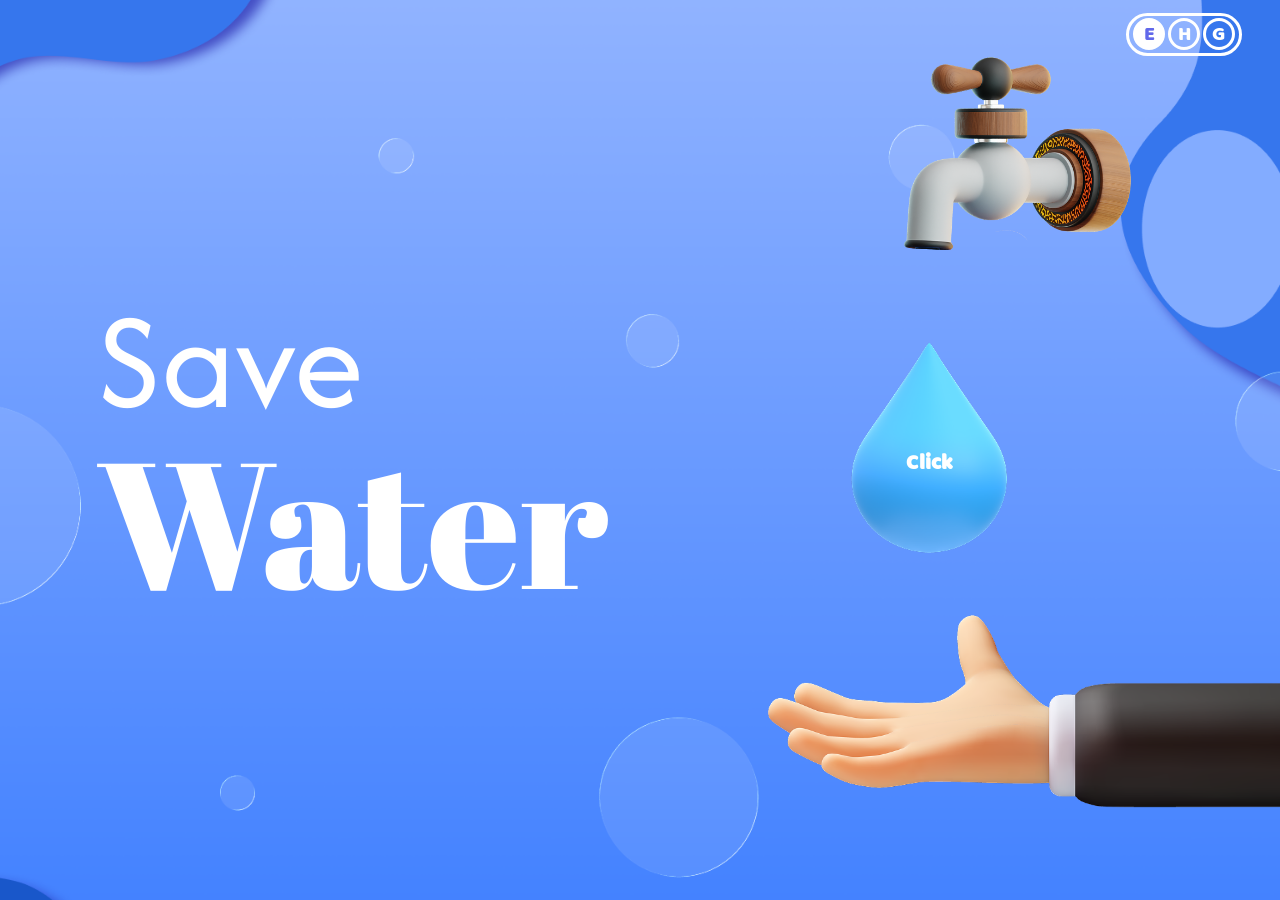
<file: index.html>
<!doctype html>
<html lang="en">
  <head>
    <meta charset="UTF-8" />
    <meta name="viewport" content="width=device-width, initial-scale=1.0" />
    <title data-lang-key="title"></title>
    <link rel="stylesheet" href="./assets/css/style.css" />
    <style>
      body {
        width: 100vw !important;
        height: 100%;
        background-image: url("./assets/images/bg-image.png");
        background-size: cover;
        background-repeat: no-repeat;
        background-position: center;
        background-attachment: fixed;
        overflow-x: hidden;
        opacity: 1;
        transition: opacity 0.5s ease;
      }
    </style>
  </head>

  <body>
    <!-- <a class="home-button home-btn" href="index.html">
      <img src="./assets/images/home-btn.png" alt="" />
    </a> -->
    <!-- <div class="page-title">
      <span data-lang-key="title"></span>
    </div> -->
    <!-- nav-container -->
    <div class="language-container">
      <div class="english active">E</div>
      <div class="hindi">H</div>
      <div class="gujrati">G</div>
    </div>

    <main>
      <div class="left-container">
        <div class="title">
          <div class="save" data-lang-key="save"></div>
          <div class="water" data-lang-key="water"></div>
        </div>
      </div>
      <div class="right-container">
        <div class="nal">
          <img src="./assets/images/nal.png" alt="" />
          <a class="drop" href="save-water.html">
            <img src="./assets/images/drop.png" alt="" />
            <span data-lang-key="click">Click</span>
          </a>
        </div>
        <div class="hand">
          <img src="./assets/images/hand.png" alt="" />
        </div>
      </div>
    </main>

    <script src="./assets/js/data.js"></script>
    <script src="./assets/js/app.js"></script>
  </body>
</html>
</file>
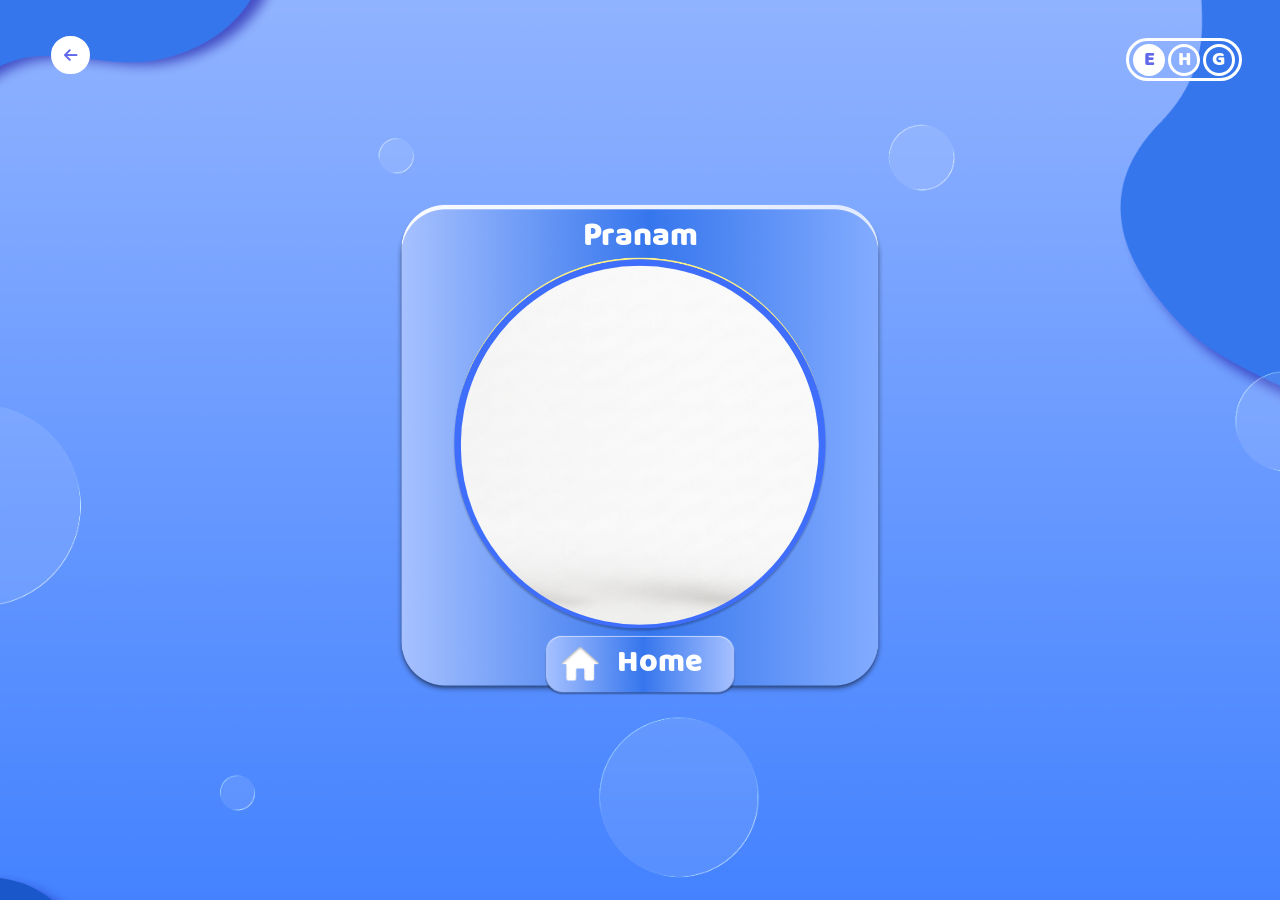
<file: pranam.html>
<!doctype html>
<html lang="en">
  <head>
    <meta charset="UTF-8" />
    <meta name="viewport" content="width=device-width, initial-scale=1.0" />
    <title data-lang-key="pranam"></title>
    <link rel="stylesheet" href="./fontawesome/css/fontawesome.min.css" />
    <link rel="stylesheet" href="./fontawesome/css/solid.min.css" />
    <link rel="stylesheet" href="./assets/css/style.css" />
    <style>
      .language-container {
  position: fixed;
  top: 3vw;
  right: 3%;
  display: flex;
  width: 9vw;
  padding: 0.2vw 0.3vw;
  height: auto;
  justify-content: space-between;
  align-items: center;
  font-family: "BalooRegular";
  border: 0.3vw solid white;
  background-color: transparent;
  border-radius: 50vw;
  pointer-events: auto;
  z-index: 1000;
}

      .language-container div {
        width: 2.5vw;
        height: 2.5vw;
        font-size: 1.6vw;
        text-align: center;
        border: 0.3vw solid white;
        background: transparent !important;
        color: white;
        cursor: pointer;
        display: flex;
        justify-content: center;
        align-items: center;
        border-radius: 50%;
        font-family: "BalooRegular", sans-serif;
      }

      .language-container div:hover {
        background-color: white !important;
        color: #6168EA;
      }

      .language-container div.active {
        background-color: white !important;
        color: #6168EA;
      }


      /* a self-contained circular video card: fixed size, its own white
         backdrop, and feathered edges so it blends into the frame's white
         circle underneath instead of being hard-cropped against it */
      .pranam-video {
        position: absolute;
        left: 50%;
        top: 49%;
        transform: translate(-50%, -50%);
        width: 28vw;
        height: 28vw;
        border-radius: 50%;
        background-color: #f6f6f6;
        background-image: url("./assets/images/pranam-bg-1.png");
        background-position: center;
        background-repeat: no-repeat;
        background-size: cover;
        display: flex;
        justify-content: center;
        align-items: center;
        overflow: hidden;
        padding-right: 2.5vw;
      }

      .pranam-video video {
        width: 90%;
        height: 83%;
        object-fit: cover;

        -webkit-mask-image:
          linear-gradient(
            to bottom,
            transparent 0%,
            rgba(0, 0, 0, 0.8) 2%,
            rgba(0, 0, 0, 0.95) 4%,
            black 6%,
            black 90%,
            rgba(0, 0, 0, 0.95) 96%,
            rgba(0, 0, 0, 0.8) 98%,
            transparent 100%
          ),
          linear-gradient(
            to right,
            transparent 0%,
            rgba(0, 0, 0, 0.8) 2%,
            rgba(0, 0, 0, 0.95) 4%,
            black 6%,
            black 90%,
            rgba(0, 0, 0, 0.95) 96%,
            rgba(0, 0, 0, 0.8) 98%,
            transparent 100%
          );
        -webkit-mask-composite: source-in;

        mask-image:
          linear-gradient(
            to bottom,
            transparent 0%,
            rgba(0, 0, 0, 0.8) 2%,
            rgba(0, 0, 0, 0.95) 4%,
            black 6%,
            black 90%,
            rgba(0, 0, 0, 0.95) 96%,
            rgba(0, 0, 0, 0.8) 98%,
            transparent 100%
          ),
          linear-gradient(
            to right,
            transparent 0%,
            rgba(0, 0, 0, 0.8) 2%,
            rgba(0, 0, 0, 0.95) 4%,
            black 6%,
            black 90%,
            rgba(0, 0, 0, 0.95) 96%,
            rgba(0, 0, 0, 0.8) 98%,
            transparent 100%
          );
        mask-composite: intersect;

        -webkit-mask-repeat: no-repeat;
        mask-repeat: no-repeat;
        -webkit-mask-size: 100% 100%;
        mask-size: 100% 100%;
      }
    </style>
  </head>

  <body>
    <a href="topic-3.html" class="back-btn">
      <i class="fa-solid fa-arrow-left"></i>
    </a>

    <div class="language-container">
      <div class="english active">E</div>
      <div class="hindi">H</div>
      <div class="gujrati">G</div>
    </div>

    <div class="pranam-container">
      <div class="pranam-img">
        <div class="pranam-video">
          <video
            src="./assets/videos/pranam.mp4"
            preload="auto"
            autoplay
            muted
            loop
            playsinline
          ></video>
        </div>
        <span data-lang-key="pranam"></span>
        <img src="./assets/images/pranam-img.png" alt="" />
      </div>

      <a href="index.html" class="home-btn-1">
        <span data-lang-key="home"></span>
        <img src="./assets/images/home-btn-1.png" alt="" />
      </a>
    </div>

    <script src="./assets/js/data.js"></script>

    <script>
      (function () {
        "use strict";

        const btnEn = document.querySelector(".english");
        const btnHi = document.querySelector(".hindi");
        const btnGu = document.querySelector(".gujrati");

        const backBtn = document.querySelector(".back-btn");
        const homeBtn1 = document.querySelector(".home-btn-1");

        const DEFAULT_LANG = "English";
        const STORAGE_LANG_KEY = "selectedLanguage";

        // translations come from assets/js/data.js, which must be loaded first
        let translations =
          typeof translationsData !== "undefined" ? translationsData : {};

        /* ==================================================
           AUDIO
        =================================================== */

        const AUDIO_PATH = "./assets/audio/";

        // longest a nav sound is allowed to hold the page before leaving
        const MAX_NAV_WAIT = 1200;

        const SFX = {
          pranam: new Audio(`${AUDIO_PATH}pranam.mp3`),
          home: new Audio(`${AUDIO_PATH}-1.mp3`),
          pop: new Audio(`${AUDIO_PATH}pop.mp3`),
        };

        const LANG_SFX = {
          English: new Audio(`${AUDIO_PATH}Eng.mpeg`),
          Hindi: new Audio(`${AUDIO_PATH}Hin.mpeg`),
          Gujarati: new Audio(`${AUDIO_PATH}Guj.mpeg`),
        };

        Object.values(SFX).forEach((audio) => {
          audio.preload = "auto";
        });

        Object.values(LANG_SFX).forEach((audio) => {
          audio.preload = "auto";
        });

        function playLangSound(lang) {
          const audio = LANG_SFX[lang];
          if (!audio) return;
          audio.currentTime = 0;
          audio.play().catch(() => {});
        }

        let pranamHasPlayed = false;

        // play the page load sound once and never again
        function playPranamOnce() {
          if (pranamHasPlayed) return;
          pranamHasPlayed = true;

          const playPromise = SFX.pranam.play();
          if (playPromise !== undefined) {
            playPromise.catch((err) => {
              // browser blocked autoplay, so retry on the first real interaction
              pranamHasPlayed = false;
              console.warn("pranam audio blocked, waiting for interaction:", err);
              waitForInteraction();
            });
          }
        }

        function waitForInteraction() {
          const trigger = () => {
            document.removeEventListener("click", trigger);
            document.removeEventListener("keydown", trigger);
            document.removeEventListener("touchstart", trigger);
            playPranamOnce();
          };

          document.addEventListener("click", trigger, { once: true });
          document.addEventListener("keydown", trigger, { once: true });
          document.addEventListener("touchstart", trigger, { once: true });
        }

        // play a sound, then leave the page once it finishes or the cap is hit
        function playThenNavigate(name, url) {
          const audio = SFX[name];

          if (!audio) {
            window.location.href = url;
            return;
          }

          SFX.pranam.pause();

          let navigated = false;

          const go = () => {
            if (navigated) return;
            navigated = true;
            window.location.href = url;
          };

          audio.currentTime = 0;
          audio.addEventListener("ended", go, { once: true });

          const playPromise = audio.play();
          if (playPromise !== undefined) {
            playPromise.catch((err) => {
              console.warn(`Could not play ${name} audio:`, err);
              go();
            });
          }

          setTimeout(go, MAX_NAV_WAIT);
        }

        /* ==================================================
           LANGUAGE
        =================================================== */

        function getSavedLanguage() {
          return localStorage.getItem(STORAGE_LANG_KEY) || DEFAULT_LANG;
        }

        function saveLanguage(lang) {
          localStorage.setItem(STORAGE_LANG_KEY, lang);
        }

        function setActiveButton(activeBtn) {
          [btnEn, btnHi, btnGu].forEach((btn) => {
            if (btn) btn.classList.remove("active");
          });

          if (activeBtn) activeBtn.classList.add("active");
        }

        function applyLanguage(lang) {
          const langData = translations[lang];

          if (lang === "English") {
            document.body.setAttribute("data-lang", "en");
            setActiveButton(btnEn);
          } else if (lang === "Hindi") {
            document.body.setAttribute("data-lang", "hi");
            setActiveButton(btnHi);
          } else if (lang === "Gujarati") {
            document.body.setAttribute("data-lang", "gu");
            setActiveButton(btnGu);
          }

          saveLanguage(lang);
          document.documentElement.lang = lang;

          if (!langData) return;

          document.querySelectorAll("[data-lang-key]").forEach((el) => {
            const key = el.getAttribute("data-lang-key");
            if (langData[key] !== undefined) {
              el.innerHTML = String(langData[key]).replace(/\n/g, "<br>");
            }
          });
        }

        /* ==================================================
           PAGE LOAD
        =================================================== */

        window.addEventListener("DOMContentLoaded", () => {
          playPranamOnce();
          applyLanguage(getSavedLanguage());

          if (!Object.keys(translations).length) {
            console.error(
              "Translations not loaded: include assets/js/data.js before this script",
            );
          }
        });

        /* ==================================================
           EVENTS
        =================================================== */

        if (btnEn) {
          btnEn.addEventListener("click", () => {
            playLangSound("English");
            applyLanguage("English");
          });
        }

        if (btnHi) {
          btnHi.addEventListener("click", () => {
            playLangSound("Hindi");
            applyLanguage("Hindi");
          });
        }

        if (btnGu) {
          btnGu.addEventListener("click", () => {
            playLangSound("Gujarati");
            applyLanguage("Gujarati");
          });
        }

        if (backBtn) {
          backBtn.addEventListener("click", (e) => {
            e.preventDefault();
            playThenNavigate("pop", backBtn.getAttribute("href"));
          });
        }

        if (homeBtn1) {
          homeBtn1.addEventListener("click", (e) => {
            e.preventDefault();
            playThenNavigate("home", homeBtn1.getAttribute("href"));
          });
        }
      })();
    </script>
  </body>
</html>
</file>
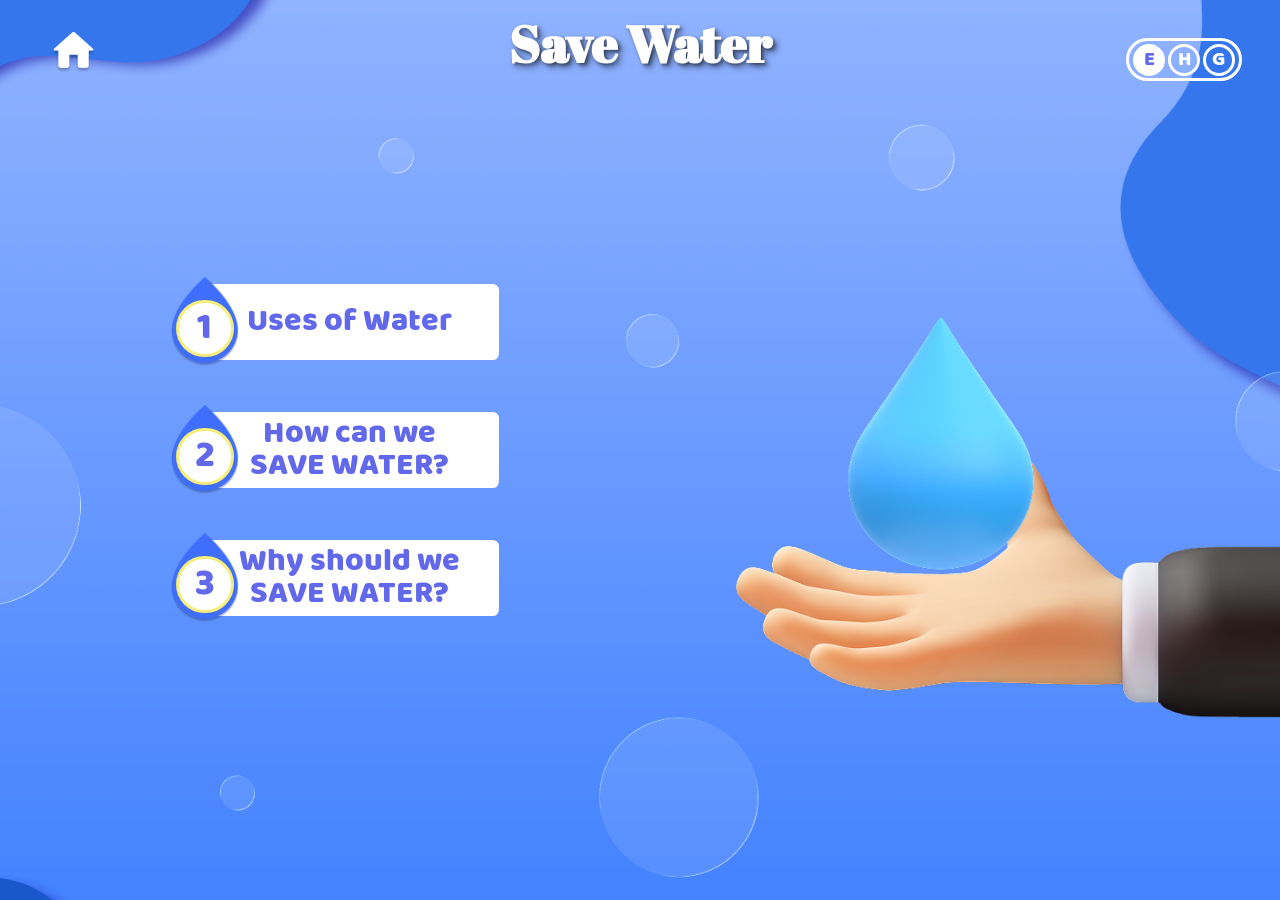
<file: save-water.html>
<!doctype html>
<html lang="en">
  <head>
    <meta charset="UTF-8" />
    <meta name="viewport" content="width=device-width, initial-scale=1.0" />
    <title data-lang-key="title"></title>
    <link rel="stylesheet" href="./assets/css/style.css" />
    <style>
      .language-container {
        position: fixed;
        top: 3vw;
        right: 3%;
        display: flex;
        width: 9vw;
        padding: 0.2vw 0.3vw;
        height: auto;
        justify-content: space-between;
        align-items: center;
        font-family: "BalooRegular";
        border: 0.3vw solid white;
        background-color: transparent;
        border-radius: 50vw;
        pointer-events: auto;
        z-index: 1000;
      }
    </style>
  </head>

  <body>
    <a class="home-button home-btn" href="index.html">
      <img src="./assets/images/home-btn.png" alt="" />
    </a>
    <div class="page-title">
      <span data-lang-key="title"></span>
    </div>
    <!-- nav-container -->
    <div class="language-container">
      <div class="english active">E</div>
      <div class="hindi">H</div>
      <div class="gujrati">G</div>
    </div>

    <main>
      <div class="left-container">
        <div class="topics">
          <a href="topic-1.html" class="topic topic-1">
            <span class="point">
              <img src="./assets/images/point.png" alt="" />
              <div class="num" data-lang-key="num-1"></div>
            </span>
            <span class="topic-text" data-lang-key="title-1"></span>
          </a>

          <a href="topic-2.html" class="topic topic-2">
            <span class="point">
              <img src="./assets/images/point.png" alt="" />
              <div class="num" data-lang-key="num-2"></div>
            </span>
            <span class="topic-text" data-lang-key="title-2"></span>
          </a>

          <a href="topic-3.html" class="topic topic-3">
            <span class="point">
              <img src="./assets/images/point.png" alt="" />
              <div class="num" data-lang-key="num-3"></div>
            </span>
            <span class="topic-text" data-lang-key="title-3"></span>
          </a>
        </div>
      </div>
      <div class="right-container">
        <div class="hand-1">
          <img src="./assets/images/hand.png" alt="" />
        </div>
        <div class="water-drop">
          <img src="./assets/images/drop.png" alt="" />
        </div>
      </div>
    </main>

    <script src="./assets/js/data.js"></script>
    <script src="./assets/js/app.js"></script>
  </body>
</html>
</file>
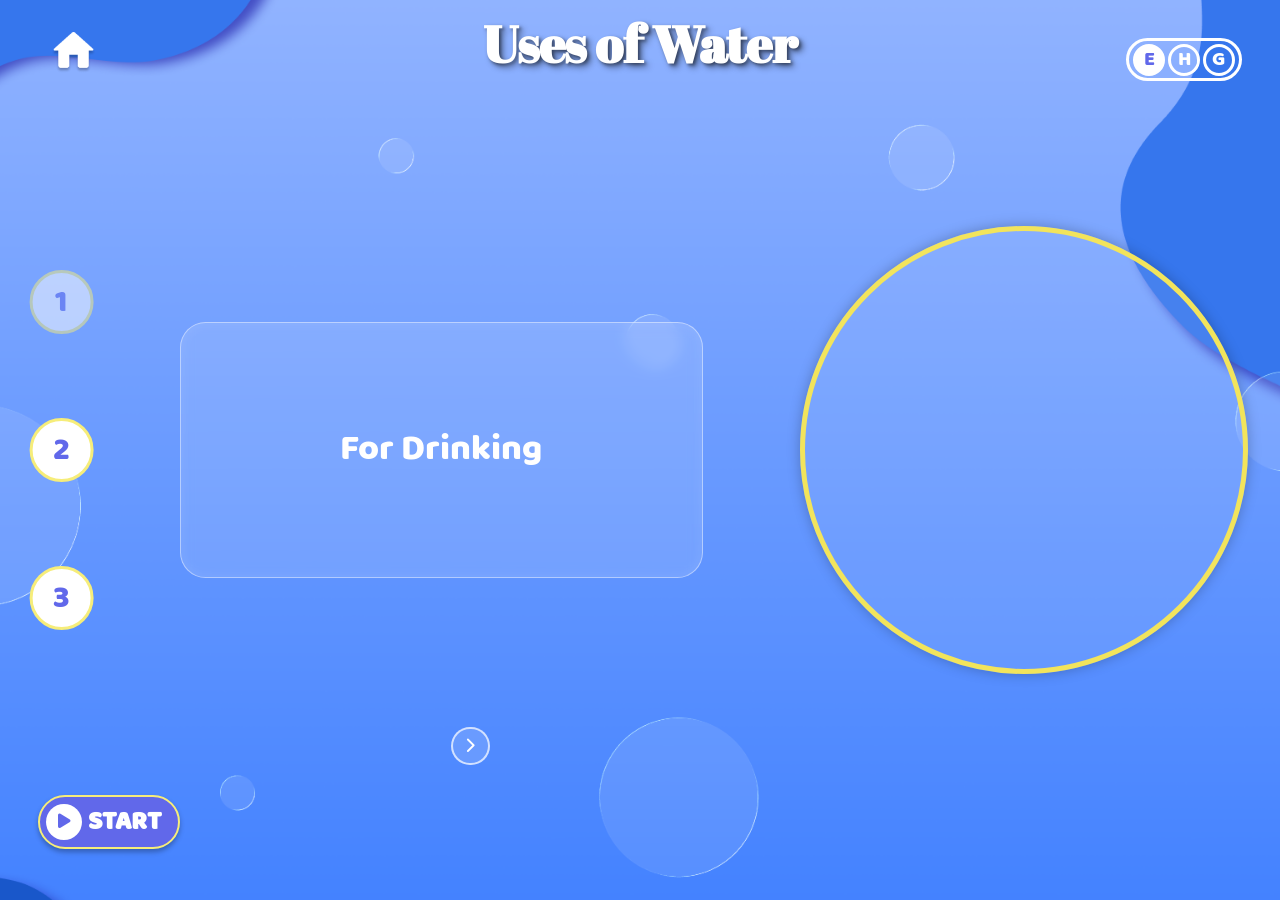
<file: topic-1.html>
<!doctype html>
<html lang="en">
  <head>
    <meta charset="UTF-8" />
    <meta name="viewport" content="width=device-width, initial-scale=1.0" />
    <title data-lang-key="title-1"></title>
    <link rel="stylesheet" href="./assets/css/style.css" />

    <!-- Swiper CSS -->
    <link rel="stylesheet" href="./assets/css/swiper-bundle.min.css" />

    <!-- Font Awesome -->
    <link rel="stylesheet" href="./fontawesome/css/fontawesome.min.css" />
    <link rel="stylesheet" href="./fontawesome/css/solid.min.css" />

    <style>
      img,
      video {
        display: block;
      }

      button {
        border: none;
        outline: none;
        background: transparent;
        cursor: pointer;
      }

      .language-container {
        position: fixed;
        top: 3vw;
        right: 3%;
        display: flex;
        width: 9vw;
        padding: 0.2vw 0.3vw;
        height: auto;
        justify-content: space-between;
        align-items: center;
        font-family: "BalooRegular";
        border: 0.3vw solid white;
        background-color: transparent;
        border-radius: 50vw;
        pointer-events: auto;
        z-index: 1000;
      }

      .left-container {
        width: 60%;
        height: 100%;
        padding-left: 9vw;
        position: relative;
      }

      .right-container {
        width: 40%;
        height: 100%;
      }

      .video-btn {
        position: fixed;
        bottom: 4vw;
        left: 3vw;
        z-index: 10000;
        opacity: 1;
        visibility: visible;
        pointer-events: auto;
        transition:
          opacity 0.3s ease,
          visibility 0.3s ease;
      }

      .video-btn.hidden {
        opacity: 0;
        visibility: hidden;
        pointer-events: none;
      }

      .start-video-btn {
        display: flex;
        align-items: center;
        gap: 0.5vw;
        padding: 0.4vw 1.3vw 0.4vw 0.45vw;
        border: 0.22vw solid #f6ed7a;
        border-radius: 5vw;
        background: #6168ea;
        color: #ffffff;
        font-family: "BalooRegular";
        font-size: 2vw;
        font-weight: 900;
        cursor: pointer;
        box-shadow: 0 0.25vw 0.45vw rgba(0, 0, 0, 0.28);
        transition:
          background-color 0.3s ease,
          color 0.3s ease,
          transform 0.3s ease;
      }

      .start-video-btn:hover {
        background: #ffffff;
        color: #6168ea;
        transform: scale(1.04);
      }

      .start-video-btn:hover .play-circle {
        background: #6168ea;
        color: #ffffff;
      }

      .play-circle {
        width: 2.8vw;
        height: 2.8vw;
        border-radius: 50%;
        background: #ffffff;
        color: #6168ea;
        display: flex;
        align-items: center;
        justify-content: center;
        font-size: 1.3vw;
        flex-shrink: 0;
        transition:
          background-color 0.3s ease,
          color 0.3s ease;
      }

      .video-popup {
        position: fixed;
        inset: 0;
        z-index: 999999;
        display: none;
        align-items: center;
        justify-content: center;
        background: transparent !important;
      }

      .video-popup.active {
        display: flex;
      }

      .video-blur-bg {
        position: absolute;
        inset: 0;
        backdrop-filter: blur(0.8vw);
        -webkit-backdrop-filter: blur(0.8vw);
        background: rgba(0, 0, 0, 0.16);
      }

      .popup-video-box {
        position: relative;
        width: 62vw;
        height: 35vw;
        z-index: 2;
        border-radius: 1.5vw;
        overflow: hidden;
        background: #000000;
        border: 0.25vw solid #f6ed7a;
        box-shadow: 0 1vw 3vw rgba(0, 0, 0, 0.38);
        transition:
          width 0.5s ease,
          height 0.5s ease,
          border-radius 0.5s ease;
      }

      .popup-video-box.zoomed {
        width: 85vw;
        height: 48vw;
        border-radius: 1vw;
      }

      .popup-video {
        width: 100%;
        height: 100%;
        object-fit: cover;
        display: block;
        pointer-events: none;
      }

      .video-click-layer {
        position: absolute;
        inset: 0;
        z-index: 3;
        cursor: pointer;
        background: transparent;
      }

      .video-close-btn {
        position: absolute;
        top: 7%;
        right: 15%;
        z-index: 10;
        width: 3vw;
        height: 3vw;
        border-radius: 50%;
        border: 0.18vw solid #f6ed7a;
        background: #ffffff;
        color: #6168ea;
        font-size: 1.5vw;
        cursor: pointer;
        display: flex;
        justify-content: center;
        align-items: center;
        box-shadow: 0 0.35vw 0.8vw rgba(0, 0, 0, 0.3);
        transition:
          background-color 0.3s ease,
          color 0.3s ease,
          transform 0.3s ease;
      }

      .video-close-btn:hover {
        background: #6168ea;
        color: #ffffff;
        transform: scale(1.06);
      }

      .custom-video-controls {
        position: absolute;
        left: 50%;
        bottom: 1vw;
        transform: translateX(-50%);
        width: 92%;
        height: 3.5vw;
        padding: 0 1vw;
        z-index: 6;
        display: flex;
        align-items: center;
        gap: 0.8vw;
        border-radius: 5vw;
        background: rgba(97, 104, 234, 0.82);
        border: 0.12vw solid rgba(246, 237, 122, 0.7);
        backdrop-filter: blur(0.4vw);
        -webkit-backdrop-filter: blur(0.4vw);
        box-shadow: inset 0 0 1vw rgba(255, 255, 255, 0.12);
      }

      .custom-play-btn,
      .zoom-btn {
        width: 2.4vw;
        height: 2.4vw;
        min-width: 2.4vw;
        min-height: 2.4vw;
        max-width: 2.4vw;
        max-height: 2.4vw;
        border-radius: 50%;
        background: #ffffff;
        color: #6168ea;
        font-size: 1vw;
        cursor: pointer;
        display: flex;
        align-items: center;
        justify-content: center;
        flex-shrink: 0;
        transition:
          background-color 0.3s ease,
          color 0.3s ease,
          transform 0.3s ease;
      }

      .custom-play-btn:hover,
      .zoom-btn:hover {
        background: #f6ed7a;
        color: #6168ea;
        transform: scale(1.06);
      }

      .video-time {
        color: #ffffff;
        font-size: 1vw;
        font-family: Arial, sans-serif;
        min-width: 3vw;
        text-align: center;
        font-weight: 700;
      }

      .video-progress {
        flex: 1;
        height: 0.45vw;
        cursor: pointer;
        pointer-events: auto;
        accent-color: #f6ed7a;
      }

      .video-progress::-webkit-slider-runnable-track {
        height: 0.45vw;
        border-radius: 5vw;
        background: rgba(255, 255, 255, 0.6);
      }

      .video-progress::-webkit-slider-thumb {
        width: 1vw;
        height: 1vw;
        margin-top: -0.28vw;
        border-radius: 50%;
        background: #f6ed7a;
        border: 0.15vw solid #ffffff;
        cursor: pointer;
        -webkit-appearance: none;
        appearance: none;
      }

      .video-progress::-moz-range-track {
        height: 0.45vw;
        border-radius: 5vw;
        background: rgba(255, 255, 255, 0.6);
      }

      .video-progress::-moz-range-thumb {
        width: 1vw;
        height: 1vw;
        border-radius: 50%;
        background: #f6ed7a;
        border: 0.15vw solid #ffffff;
        cursor: pointer;
      }
    </style>
  </head>

  <body>
    <a class="home-button home-btn" href="index.html">
      <img src="./assets/images/home-btn.png" alt="" />
    </a>

    <div class="page-title">
      <span data-lang-key="title-1"></span>
    </div>

    <div class="video-btn">
      <button class="start-video-btn" type="button">
        <span class="play-circle">
          <i class="fa-solid fa-play"></i>
        </span>
        <span>START</span>
      </button>
    </div>

    <div class="language-container">
      <div class="english active">E</div>
      <div class="hindi">H</div>
      <div class="gujrati">G</div>
    </div>

    <div class="video-popup">
      <div class="video-blur-bg"></div>

      <button class="video-close-btn" type="button">
        <i class="fa-solid fa-xmark"></i>
      </button>

      <div class="popup-video-box">
        <video
          class="popup-video"
          src="./assets/videos/video.webm"
          preload="none"
          playsinline
        ></video>

        <div class="video-click-layer"></div>

        <div class="custom-video-controls">
          <button class="custom-play-btn" type="button">
            <i class="fa-solid fa-play"></i>
          </button>

          <span class="video-time current-time">0:00</span>

          <input
            type="range"
            class="video-progress"
            min="0"
            max="100"
            value="0"
            tabindex="-1"
            aria-disabled="true"
          />

          <span class="video-time total-time">0:00</span>

          <button class="zoom-btn" type="button">
            <i class="fa-solid fa-expand"></i>
          </button>
        </div>
      </div>
    </div>

    <main>
      <div class="left-container">
        <div class="pages">
          <a class="page page-1" href="topic-1.html">
            <span class="page-number" data-lang-key="num-1"></span>
            <span class="page-hover-title" data-lang-key="title-1"></span>
          </a>
          <a class="page page-2" href="topic-2.html">
            <span class="page-number" data-lang-key="num-2"></span>
            <span class="page-hover-title" data-lang-key="title-2"></span>
          </a>
          <a class="page page-3" href="topic-3.html">
            <span class="page-number" data-lang-key="num-3"></span>
            <span class="page-hover-title" data-lang-key="title-3"></span>
          </a>
        </div>

        <div class="swiper text-swiper">
          <!-- slides are rendered from topicPoints[1] in assets/js/data.js -->
          <div class="swiper-wrapper"></div>
        </div>

        <div class="custom-nav">
          <button class="swiper-ctrl-prev hidden" type="button">
            <i class="fa-solid fa-chevron-left icon-default"></i>
            <i class="fa-solid fa-angles-left icon-hover"></i>
          </button>

          <button class="swiper-ctrl-next" type="button">
            <i class="fa-solid fa-chevron-right icon-default"></i>
            <i class="fa-solid fa-angles-right icon-hover"></i>
          </button>
        </div>
      </div>

      <div class="right-container">
        <div class="swiper video-swiper">
          <!-- slides are rendered from topicPoints[1] in assets/js/data.js -->
          <div class="swiper-wrapper"></div>
        </div>
      </div>
    </main>

    <!-- Swiper JS -->
    <script src="./assets/js/swiper-bundle.min.js"></script>
    <script src="./assets/js/data.js"></script>
    <script src="./assets/js/app.js"></script>

    <script>
      const swiperPrevBtn = document.querySelector(".swiper-ctrl-prev");
      const swiperNextBtn = document.querySelector(".swiper-ctrl-next");

      const videoBtnWrap = document.querySelector(".video-btn");
      const startVideoBtn = document.querySelector(".start-video-btn");
      const startVideoIcon = document.querySelector(".start-video-btn i");
      const videoPopup = document.querySelector(".video-popup");
      const videoCloseBtn = document.querySelector(".video-close-btn");

      const popupVideoBox = document.querySelector(".popup-video-box");
      const popupVideo = document.querySelector(".popup-video");
      const videoClickLayer = document.querySelector(".video-click-layer");

      const customPlayBtn = document.querySelector(".custom-play-btn");
      const customPlayIcon = document.querySelector(".custom-play-btn i");

      const zoomBtn = document.querySelector(".zoom-btn");
      const zoomIcon = document.querySelector(".zoom-btn i");

      const progressBar = document.querySelector(".video-progress");
      const currentTimeText = document.querySelector(".current-time");
      const totalTimeText = document.querySelector(".total-time");

      renderTopicPoints(1);

      const textSwiper = new Swiper(".text-swiper", {
        effect: "fade",
        fadeEffect: {
          crossFade: true,
        },
        allowTouchMove: false,
        speed: 800,
      });

      const videoSwiper = new Swiper(".video-swiper", {
        effect: "slide",
        speed: 800,
        allowTouchMove: false,
        on: {
          init: function () {
            textSwiper.slideTo(this.activeIndex, 0);
            handleVideoPlayback(this.activeIndex);
            updateNavButtons(this);
          },

          slideChange: function () {
            textSwiper.slideTo(this.activeIndex, 800);
            handleVideoPlayback(this.activeIndex);
            updateNavButtons(this);
          },
        },
      });

      swiperPrevBtn.addEventListener("click", () => {
        if (!videoSwiper.isBeginning) {
          videoSwiper.slidePrev();
        }
      });

      swiperNextBtn.addEventListener("click", () => {
        if (!videoSwiper.isEnd) {
          videoSwiper.slideNext();
        }
      });

      function handleVideoPlayback(activeIndex) {
        const allVideos = document.querySelectorAll(".video-swiper video");

        allVideos.forEach((video, index) => {
          video.pause();
          video.currentTime = 0;
          // inactive slides must not download until their slide is reached
          video.preload = "none";

          if (index === activeIndex) {
            video.preload = "auto";
            video.play().catch(() => {});
          }
        });
      }

      function updateNavButtons(swiper) {
        if (swiper.isBeginning) {
          swiperPrevBtn.classList.add("hidden");
        } else {
          swiperPrevBtn.classList.remove("hidden");
        }

        if (swiper.isEnd) {
          swiperNextBtn.classList.add("hidden");
        } else {
          swiperNextBtn.classList.remove("hidden");
        }

        if (swiper.activeIndex === 0) {
          videoBtnWrap.classList.remove("hidden");
        } else {
          videoBtnWrap.classList.add("hidden");

          if (videoPopup.classList.contains("active")) {
            closePopupVideo();
          }
        }
      }

      function updatePlayIcons(isPlaying) {
        if (isPlaying) {
          customPlayIcon.classList.remove("fa-play");
          customPlayIcon.classList.add("fa-pause");

          startVideoIcon.classList.remove("fa-play");
          startVideoIcon.classList.add("fa-pause");
        } else {
          customPlayIcon.classList.remove("fa-pause");
          customPlayIcon.classList.add("fa-play");

          startVideoIcon.classList.remove("fa-pause");
          startVideoIcon.classList.add("fa-play");
        }
      }

      function openPopupVideo() {
        videoPopup.classList.add("active");

        popupVideo.currentTime = 0;
        progressBar.value = 0;
        currentTimeText.textContent = "0:00";

        // preload is "none", so play() itself starts the download (waiting for
        // loadedmetadata first would wait forever)
        popupVideo.play().catch(() => {});

        updatePlayIcons(true);
      }

      function closePopupVideo() {
        videoPopup.classList.remove("active");

        popupVideo.pause();
        popupVideo.currentTime = 0;

        progressBar.value = 0;
        currentTimeText.textContent = "0:00";

        popupVideoBox.classList.remove("zoomed");

        zoomIcon.classList.remove("fa-compress");
        zoomIcon.classList.add("fa-expand");

        updatePlayIcons(false);
      }

      function toggleVideoPlayPause() {
        if (popupVideo.paused) {
          popupVideo.play().catch(() => {});
          updatePlayIcons(true);
        } else {
          popupVideo.pause();
          updatePlayIcons(false);
        }
      }

      function formatTime(time) {
        const minutes = Math.floor(time / 60);
        const seconds = Math.floor(time % 60)
          .toString()
          .padStart(2, "0");

        return `${minutes}:${seconds}`;
      }

      function updateProgress() {
        const current = popupVideo.currentTime;
        const duration = popupVideo.duration;

        if (duration > 0) {
          progressBar.value = (current / duration) * 100;
          currentTimeText.textContent = formatTime(current);
          totalTimeText.textContent = formatTime(duration);
        }
      }

      function seekVideoToProgress() {
        const duration = popupVideo.duration;

        if (!duration || duration <= 0) return;

        popupVideo.currentTime = (Number(progressBar.value) / 100) * duration;
      }

      startVideoBtn.addEventListener("click", openPopupVideo);
      customPlayBtn.addEventListener("click", toggleVideoPlayPause);
      videoClickLayer.addEventListener("click", toggleVideoPlayPause);
      videoCloseBtn.addEventListener("click", closePopupVideo);

      videoPopup.addEventListener("click", (e) => {
        if (
          e.target === videoPopup ||
          e.target.classList.contains("video-blur-bg")
        ) {
          closePopupVideo();
        }
      });

      popupVideo.addEventListener("timeupdate", updateProgress);

      popupVideo.addEventListener("loadedmetadata", () => {
        totalTimeText.textContent = formatTime(popupVideo.duration);
      });

      popupVideo.addEventListener("play", () => {
        updatePlayIcons(true);
      });

      popupVideo.addEventListener("pause", () => {
        updatePlayIcons(false);
      });

      popupVideo.addEventListener("ended", () => {
        updatePlayIcons(false);
        progressBar.value = 100;
      });

      progressBar.addEventListener("input", seekVideoToProgress);
      progressBar.addEventListener("change", seekVideoToProgress);

      zoomBtn.addEventListener("click", () => {
        popupVideoBox.classList.toggle("zoomed");

        if (popupVideoBox.classList.contains("zoomed")) {
          zoomIcon.classList.remove("fa-expand");
          zoomIcon.classList.add("fa-compress");
        } else {
          zoomIcon.classList.remove("fa-compress");
          zoomIcon.classList.add("fa-expand");
        }
      });
    </script>
  </body>
</html>
</file>
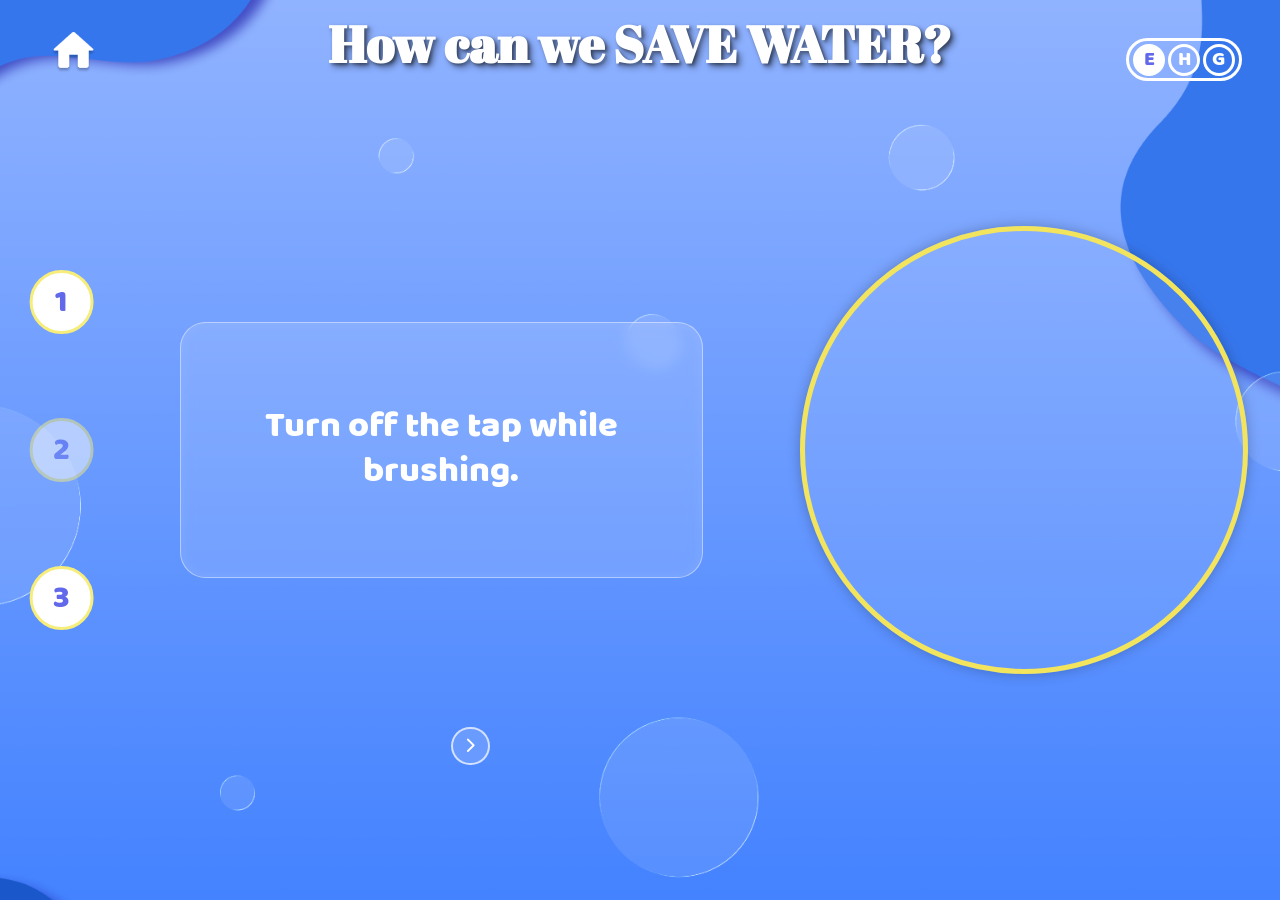
<file: topic-2.html>
<!doctype html>
<html lang="en">

<head>
  <meta charset="UTF-8" />
  <meta name="viewport" content="width=device-width, initial-scale=1.0" />
  <title data-lang-key="title-2"></title>
  <link rel="stylesheet" href="./assets/css/style.css" />

  <!-- Swiper CSS -->
  <link rel="stylesheet" href="./assets/css/swiper-bundle.min.css" />

  <!-- Font Awesome -->
  <link rel="stylesheet" href="./fontawesome/css/fontawesome.min.css" />
  <link rel="stylesheet" href="./fontawesome/css/solid.min.css" />
  <link rel="stylesheet" href="./assets/css/video-popup.css" />

  <style>
    .language-container {
      position: fixed;
      top: 3vw;
      right: 3%;
      display: flex;
      width: 9vw;
      padding: 0.2vw 0.3vw;
      height: auto;
      justify-content: space-between;
      align-items: center;
      font-family: "BalooRegular";
      border: 0.3vw solid white;
      background-color: transparent;
      border-radius: 50vw;
      pointer-events: auto;
      z-index: 1000;
    }

    .left-container {
      width: 60%;
      height: 100%;
      padding-left: 9vw;
      position: relative;
    }

    .right-container {
      width: 40%;
      height: 100%;
    }
  </style>
</head>

<body>
  <a class="home-button home-btn" href="index.html">
    <img src="./assets/images/home-btn.png" alt="" />
  </a>

  <div class="page-title">
    <span data-lang-key="title-2"></span>
  </div>

  <!-- nav-container -->
  <div class="language-container">
    <div class="english active">E</div>
    <div class="hindi">H</div>
    <div class="gujrati">G</div>
  </div>

  <main>
    <div class="left-container">
      <div class="pages">
        <a class="page page-1" href="topic-1.html">
          <span class="page-number" data-lang-key="num-1"></span>
          <span class="page-hover-title" data-lang-key="title-1"></span>
        </a>
        <a class="page page-2" href="topic-2.html">
          <span class="page-number" data-lang-key="num-2"></span>
          <span class="page-hover-title" data-lang-key="title-2"></span>
        </a>
        <a class="page page-3" href="topic-3.html">
          <span class="page-number" data-lang-key="num-3"></span>
          <span class="page-hover-title" data-lang-key="title-3"></span>
        </a>
      </div>
      <div class="swiper text-swiper">
        <!-- slides are rendered from topicPoints[2] in assets/js/data.js -->
        <div class="swiper-wrapper"></div>
      </div>

      <div class="custom-nav">
        <button class="swiper-ctrl-prev hidden">
          <i class="fa-solid fa-chevron-left icon-default"></i>
          <i class="fa-solid fa-angles-left icon-hover"></i>
        </button>

        <button class="swiper-ctrl-next">
          <i class="fa-solid fa-chevron-right icon-default"></i>
          <i class="fa-solid fa-angles-right icon-hover"></i>
        </button>
      </div>
    </div>

    <div class="right-container">
      <div class="swiper video-swiper">
        <!-- slides are rendered from topicPoints[2] in assets/js/data.js -->
        <div class="swiper-wrapper"></div>
      </div>
    </div>
  </main>

  <!-- Swiper JS -->
  <script src="./assets/js/swiper-bundle.min.js"></script>
  <script src="./assets/js/data.js"></script>
  <script src="./assets/js/app.js"></script>
  <script src="./assets/js/video-popup.js"></script>

  <script>
    renderTopicPoints(2);

    // "Do not splash water for fun." (point 8) has its own video.
    const videoPopup = initVideoPopup({
      src: "./assets/videos/v1.webm",
      slideIndex: 7,
    });

    const textSwiper = new Swiper(".text-swiper", {
      effect: "fade",
      fadeEffect: {
        crossFade: true,
      },
      allowTouchMove: false,
      speed: 800,
    });

    const videoSwiper = new Swiper(".video-swiper", {
      effect: "slide",
      speed: 800,
      allowTouchMove: false,
      navigation: {
        nextEl: ".swiper-ctrl-next",
        prevEl: ".swiper-ctrl-prev",
      },
      on: {
        init: function () {
          textSwiper.slideTo(this.activeIndex);
          handleVideoPlayback(this.activeIndex);
          updateNavButtons(this);
        },
        slideChange: function () {
          textSwiper.slideTo(this.activeIndex);
          handleVideoPlayback(this.activeIndex);
          updateNavButtons(this);
        },
      },
    });

    function handleVideoPlayback(activeIndex) {
      const allVideos = document.querySelectorAll(".video-swiper video");

      allVideos.forEach((video, index) => {
        video.pause();
        video.currentTime = 0;
        // inactive slides must not download until their slide is reached
        video.preload = "none";

        if (index === activeIndex) {
          video.preload = "auto";
          video.play().catch(() => { });
        }
      });
    }

    function updateNavButtons(swiper) {
      const prevBtn = document.querySelector(".swiper-ctrl-prev");
      const nextBtn = document.querySelector(".swiper-ctrl-next");

      videoPopup.sync(swiper.activeIndex);

      if (swiper.isBeginning) {
        prevBtn.classList.add("hidden");
      } else {
        prevBtn.classList.remove("hidden");
      }

      if (swiper.isEnd) {
        nextBtn.classList.add("hidden");
      } else {
        nextBtn.classList.remove("hidden");
      }
    }
  </script>
</body>

</html>
</file>
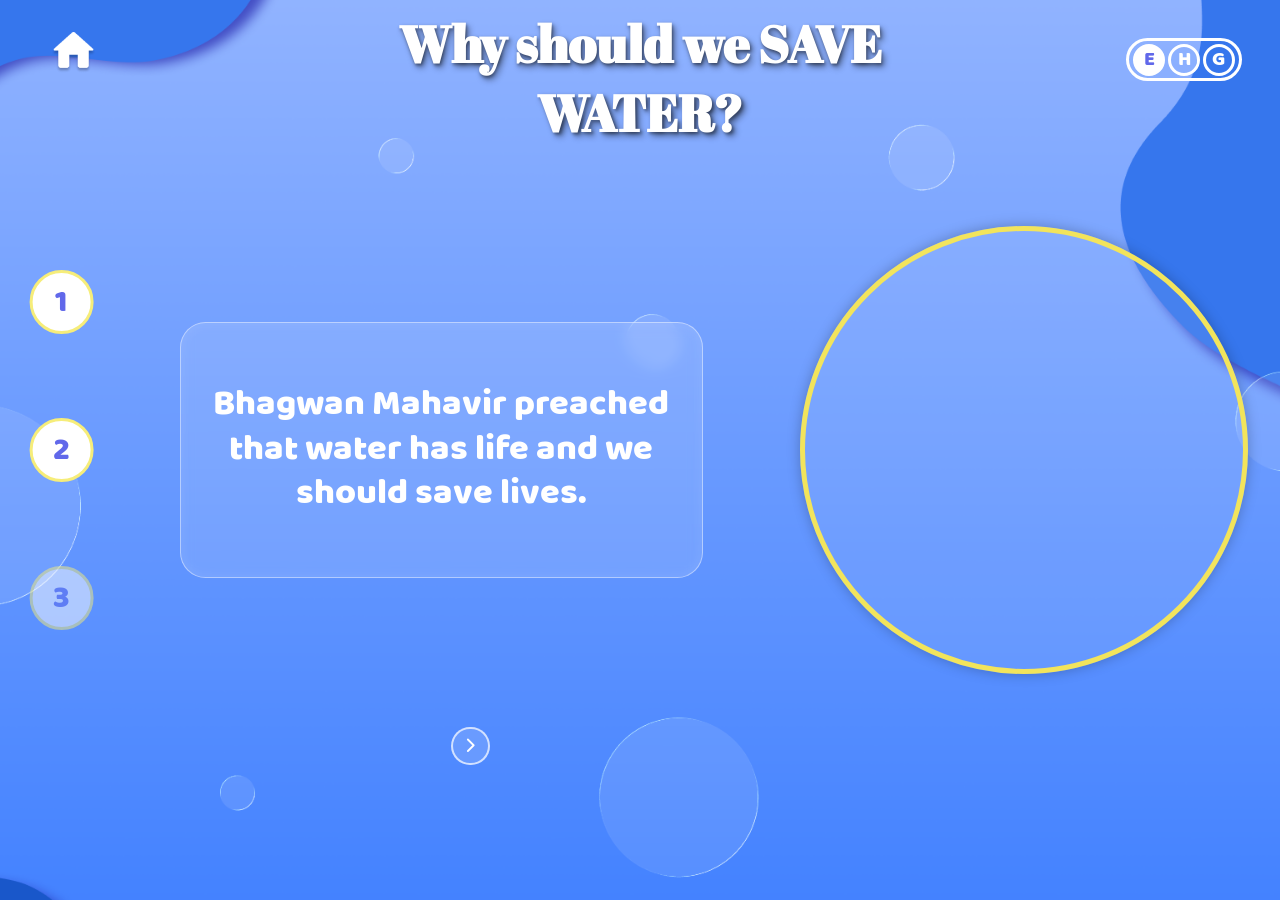
<file: topic-3.html>
<!doctype html>
<html lang="en">
  <head>
    <meta charset="UTF-8" />
    <meta name="viewport" content="width=device-width, initial-scale=1.0" />
    <title data-lang-key="title-3"></title>
    <link rel="stylesheet" href="./assets/css/style.css" />

    <!-- Swiper CSS -->
    <link rel="stylesheet" href="./assets/css/swiper-bundle.min.css" />
    <!-- Font Awesome -->
    <link rel="stylesheet" href="./fontawesome/css/fontawesome.min.css" />
    <link rel="stylesheet" href="./fontawesome/css/solid.min.css" />
    <link rel="stylesheet" href="./assets/css/video-popup.css" />

    <style>
      .language-container {
        position: fixed;
        top: 3vw;
        right: 3%;
        display: flex;
        width: 9vw;
        padding: 0.2vw 0.3vw;
        height: auto;
        justify-content: space-between;
        align-items: center;
        font-family: "BalooRegular";
        border: 0.3vw solid white;
        background-color: transparent;
        border-radius: 50vw;
        pointer-events: auto;
        z-index: 1000;
      }

      .left-container {
        width: 60%;
        height: 100%;
        padding-left: 9vw;
        position: relative;
      }

      .right-container {
        width: 40%;
        height: 100%;
      }
    </style>
  </head>

  <body>
    <a class="home-button home-btn" href="index.html">
      <img src="./assets/images/home-btn.png" alt="" />
    </a>

    <a href="pranam.html" class="pranam-link hidden">
      <img src="./assets/images/arowAsset.png" alt="" />
      <span data-lang-key="pranam"></span>
    </a>

    <div class="page-title">
      <span data-lang-key="title-3"></span>
    </div>

    <!-- nav-container -->
    <div class="language-container">
      <div class="english active">E</div>
      <div class="hindi">H</div>
      <div class="gujrati">G</div>
    </div>

    <main>
      <div class="left-container">
        <div class="pages">
          <a class="page page-1" href="topic-1.html">
            <span class="page-number" data-lang-key="num-1"></span>
            <span class="page-hover-title" data-lang-key="title-1"></span>
          </a>
          <a class="page page-2" href="topic-2.html">
            <span class="page-number" data-lang-key="num-2"></span>
            <span class="page-hover-title" data-lang-key="title-2"></span>
          </a>
          <a class="page page-3" href="topic-3.html">
            <span class="page-number" data-lang-key="num-3"></span>
            <span class="page-hover-title" data-lang-key="title-3"></span>
          </a>
        </div>

        <div class="swiper text-swiper">
          <!-- slides are rendered from topicPoints[3] in assets/js/data.js -->
          <div class="swiper-wrapper"></div>
        </div>

        <div class="custom-nav">
          <button class="swiper-ctrl-prev hidden" type="button">
            <i class="fa-solid fa-chevron-left icon-default"></i>
            <i class="fa-solid fa-angles-left icon-hover"></i>
          </button>

          <button class="swiper-ctrl-next" type="button">
            <i class="fa-solid fa-chevron-right icon-default"></i>
            <i class="fa-solid fa-angles-right icon-hover"></i>
          </button>
        </div>
      </div>

      <div class="right-container">
        <div class="swiper video-swiper">
          <!-- slides are rendered from topicPoints[3] in assets/js/data.js -->
          <div class="swiper-wrapper"></div>
        </div>
      </div>
    </main>

    <!-- Swiper JS -->
    <script src="./assets/js/swiper-bundle.min.js"></script>
    <script src="./assets/js/data.js"></script>
    <script src="./assets/js/app.js"></script>
    <script src="./assets/js/video-popup.js"></script>

    <script>
      const prevBtn = document.querySelector(".swiper-ctrl-prev");
      const nextBtn = document.querySelector(".swiper-ctrl-next");
      const pranamLink = document.querySelector(".pranam-link");

      renderTopicPoints(3);

      // "If there is water, there is a future." (point 8) has its own video.
      const videoPopup = initVideoPopup({
        src: "./assets/videos/v2.webm",
        slideIndex: 7,
      });

      const textSwiper = new Swiper(".text-swiper", {
        effect: "fade",
        fadeEffect: {
          crossFade: true,
        },
        allowTouchMove: false,
        speed: 800,
      });

      const videoSwiper = new Swiper(".video-swiper", {
        effect: "slide",
        speed: 800,
        allowTouchMove: false,
        on: {
          init: function () {
            textSwiper.slideTo(this.activeIndex);
            handleVideoPlayback(this.activeIndex);
            updateNavButtons(this);
          },
          slideChange: function () {
            textSwiper.slideTo(this.activeIndex);
            handleVideoPlayback(this.activeIndex);
            updateNavButtons(this);
          },
        },
      });

      function handleVideoPlayback(activeIndex) {
        const allVideos = document.querySelectorAll(".video-swiper video");

        allVideos.forEach((video, index) => {
          video.pause();
          video.currentTime = 0;
          // inactive slides must not download until their slide is reached
          video.preload = "none";

          if (index === activeIndex) {
            video.preload = "auto";
            video.play().catch(() => {});
          }
        });
      }

      // Browsers pause (or refuse to start) video in a hidden tab, and the play() call made on
      // load / slide change is not retried — pick the active slide's video back up when the tab
      // is shown again (but not while the START popup is open over it).
      document.addEventListener("visibilitychange", function () {
        if (document.hidden || document.querySelector(".video-popup.active")) return;

        const activeVideo = document.querySelectorAll(".video-swiper video")[
          videoSwiper.activeIndex
        ];

        if (activeVideo && activeVideo.paused) {
          activeVideo.play().catch(() => {});
        }
      });

      function updateNavButtons(swiper) {
        videoPopup.sync(swiper.activeIndex);

        if (swiper.activeIndex === 0) {
          prevBtn.classList.add("hidden");
        } else {
          prevBtn.classList.remove("hidden");
        }

        const lastIndex = swiper.slides.length - 1;

        if (swiper.activeIndex === lastIndex) {
          nextBtn.classList.add("hidden");
          pranamLink?.classList.remove("hidden");
        } else {
          nextBtn.classList.remove("hidden");
          pranamLink?.classList.add("hidden");
        }
      }

      prevBtn.addEventListener("click", function () {
        if (videoSwiper.activeIndex > 0) {
          videoSwiper.slidePrev();
        }
      });

      nextBtn.addEventListener("click", function () {
        const lastIndex = videoSwiper.slides.length - 1;

        if (videoSwiper.activeIndex < lastIndex) {
          videoSwiper.slideNext();
        }
      });
    </script>
  </body>
</html>
</file>
<file: assets/css/style.css>
@font-face {
  font-family: "BalooRegular";
  src: url("../../fonts/Baloo Regular 400.ttf") format("truetype");
  font-weight: 400;
  font-style: normal;
  font-display: swap;
}

@font-face {
  font-family: "Afacad";
  src: url("../../fonts/Afacad-VariableFont_wght.ttf") format("truetype");
  font-weight: 400;
  font-style: normal;
}

@font-face {
  font-family: "AbrilFatface";
  src: url("../../fonts/AbrilFatface-Regular.ttf") format("truetype");
  font-weight: 400;
  font-style: normal;
}

@font-face {
  font-family: "ITFDevanagari";
  src: url("../../fonts/ITFDevanagari-Regular.otf") format("opentype");
  font-weight: 400;
  font-style: normal;
  font-display: swap;
}

@font-face {
  font-family: "ITFDevanagari";
  src: url("../../fonts/ITFDevanagari-Bold.otf") format("opentype");
  font-weight: 700;
  font-style: normal;
  font-display: swap;
}

@font-face {
  font-family: "NotoSansGujaratiBold";
  src: url("../../fonts/NotoSansGujarati-Bold.ttf") format("truetype");
  font-weight: 700;
  font-style: normal;
  font-display: swap;
}

@font-face {
  font-family: "NotoSansGujaratiRegular";
  src: url("../../fonts/NotoSansGujarati-Regular.ttf") format("truetype");
  font-weight: 400;
  font-style: normal;
  font-display: swap;
}

body[data-lang="hi"] {
  font-family: "ITFDevanagari" !important;
  font-weight: 700 !important;
}

*,
*::before,
*::after {
  box-sizing: border-box;
  margin: 0;
  padding: 0;
}

html,
body {
  margin: 0;
  padding: 0;
  width: 100%;
  height: 100%;
}

body {
  width: 100vw !important;
  height: 100%;
  background-image: url("../images/bg-image-1.png");
  background-size: cover;
  background-repeat: no-repeat;
  background-position: center;
  background-attachment: fixed;
  overflow-x: hidden;
  opacity: 1;
  transition: opacity 0.5s ease;
}

.home-btn {
  position: fixed;
  top: 2.5vw;
  left: 4%;
  width: 3.5vw;
  z-index: 1000;
  transition: transform 0.2s ease;
  cursor: pointer;
}

.home-btn:hover {
  transform: scale(1.15);
}

.home-btn img {
  width: 100%;
  display: block;
}

.page-title {
  position: absolute;
  top: 1%;
  left: 50%;
  height: auto;
  text-align: center;
  z-index: 10000;
  transition: opacity 3s ease;
  transform: translateX(-50%);
  width: fit-content;
}

body[data-lang="hi"] .page-title span {
  font-family: "ITFDevanagari" !important;
  font-weight: 700 !important;
}

.page-title span {
  width: fit-content;
  font-size: 4vw;
  text-align: center;
  color: white;
  font-family: "AbrilFatface";
  display: block;
  font-weight: bolder !important;
  text-shadow:
    0.15vw 0.15vw 0.25vw rgba(0, 0, 0, 0.4),
    0.3vw 0.3vw 0.5vw rgba(0, 0, 0, 0.4);
}

.language-container {
  position: fixed;
  top: 1vw;
  right: 3%;
  display: flex;
  width: 9vw;
  padding: 0.2vw 0.3vw;
  height: auto;
  justify-content: space-between;
  align-items: center;
  font-family: "BalooRegular";
  border: 0.3vw solid white;
  background-color: transparent;
  border-radius: 50vw;
  pointer-events: auto;
  z-index: 1000;
}

.language-container div {
  width: 2.5vw;
  height: 2.5vw;
  font-size: 1.6vw;
  text-align: center;
  border: 0.3vw solid white;
  background: transparent !important;
  color: white;
  cursor: pointer;
  display: flex;
  justify-content: center;
  align-items: center;
  border-radius: 50%;
  font-family: "BalooRegular", sans-serif;
}

.language-container div:hover {
  background-color: white !important;
  color: #6168EA;
}

.language-container div.active {
  background-color: white !important;
  color: #6168EA;
}

main {
  position: relative;
  width: 100%;
  height: 100%;
  display: flex;
  justify-content: center;
  align-items: center;
}

.left-container,
.right-container {
  position: relative;
  width: 50%;
  height: 100%;
  display: flex;
  justify-content: center;
  align-items: center;
}

.left-container .title {
  opacity: 0;
  transform: translateX(-10vw);
  animation: titleSlideIn 1s ease forwards;
}

.left-container .title div {
  width: fit-content;
  line-height: 1;
  color: white;
  text-align: left;
  padding-left: 5vw;
}

.left-container .title .save {
  font-size: 11vw;
  font-family: "Afacad";
}

.left-container .title .water {
  font-size: 14vw;
  font-family: "AbrilFatface";
}

body[data-lang="hi"] .left-container .title .save,
body[data-lang="hi"] .left-container .title .water {
  font-family: "ITFDevanagari" !important;
  font-weight: 700 !important;
}

.right-container .nal {
  position: absolute;
  width: 22vw;
  height: auto;
  top: 18%;
  right: -3%;
  transform: translate(-50%, -50%);
  z-index: 2;
}

.right-container .nal .drop {
  position: absolute;
  text-decoration: none;
  width: 12vw;
  height: auto;
  top: 70%;
  right: 27%;
  transform: translate(-50%, -50%) scale(0.3);
  transform-origin: center center;
  z-index: 1;
  /* opacity: 0; */
  animation: dropMoveScale 1s ease-in-out forwards;
  animation-delay: 1.1s;
}

body[data-lang="hi"] .right-container .nal .drop span {
  font-family: "ITFDevanagari" !important;
  font-weight: 700 !important;
}

.right-container .nal .drop span {
  position: absolute;
  top: 55%;
  left: 50%;
  transform: translate(-50%, -50%);
  color: #ffffff;
  font-family: "BalooRegular", sans-serif;
  font-size: 1.3vw;
  font-weight: 700;
  text-align: center;
  white-space: nowrap;
  pointer-events: none;
  opacity: 0;
  animation: dropClickTextIn 0.5s ease forwards;
  animation-delay: 2.1s;
}

@keyframes dropClickTextIn {
  to {
    opacity: 1;
  }
}

.nal>img {
  position: relative;
  z-index: 2;
}

.right-container>.hand {
  position: absolute;
  width: 40vw;
  height: auto;
  top: 79%;
  right: 0%;
  transform: translate(8vw, -50%);
  opacity: 0;
  animation: handSlideIn 1s ease forwards;
  animation-delay: 0.15s;
}

.nal>img,
.drop>img,
.hand>img {
  width: 100%;
  display: block;
  object-fit: contain;
}

.topics {
  margin-left: 10%;
  width: 50%;
  height: 90%;
  display: flex;
  justify-content: center;
  align-items: center;
  flex-direction: column;
  gap: 4vw;
}

.topics .topic {
  position: relative;
  width: 100%;
  height: 6vw;
  display: flex;
  align-items: center;
  text-decoration: none;
  padding: 0 1vw 0 0.6vw;
}

.topic .point {
  position: absolute;
  left: -10%;
  width: 7vw;
  height: 7vw;
  display: flex;
  align-items: center;
  justify-content: center;
}

.point img {
  width: 100%;
  height: 100%;
  display: block;
  object-fit: contain;
}

.topic-text {
  width: 100%;
  height: 100%;
  display: flex;
  justify-content: center;
  align-items: center;
  text-align: center;
  color: #6168EA;
  background-color: white;
  border-radius: 0.5vw;
  font-family: "BalooRegular";
  font-size: 2.5vw;
  line-height: 1;
  padding: 0.5vw 2vw;
  transition: background-color 0.2s ease-in;
}

/* Hindi */
body[data-lang="hi"] .topic-text {
  padding: 0.5vw 2.2vw;
  font-size: 2vw;
  line-height: 1.15;
  font-family: "ITFDevanagari" !important;
  font-weight: 700 !important;
}

/* Gujarati */
body[data-lang="gu"] .topic-text {
  font-size: 2vw;
  line-height: 1.15;
  font-family: "NotoSansGujaratiBold";
}

.topic-text:hover {
  background-color: #F6ED7A;
}

.num {
  position: absolute;
  width: 4.5vw;
  height: 4.5vw;
  margin-top: 1vw;
  border-radius: 50%;
  background-color: white;
  color: #6168EA;
  font-family: "BalooRegular";
  font-size: 3vw;
  display: flex;
  justify-content: center;
  align-items: center;
  border: 0.3vw solid #F6ED7A;
  transition: color 0.3s ease-in, background-color 0.3s ease;
}

body[data-lang="hi"] .num {
  padding: 0.5vw 2.2vw;
  font-size: 3vw;
  font-weight: 700 !important;
  line-height: 1.15;
  font-family: "ITFDevanagari" !important;
}

body[data-lang="gu"] .num {
  font-size: 3vw;
  line-height: 1.15;
  font-weight: bolder !important;

  font-family: "NotoSansGujaratiBold";
}

.num:hover {
  color: white;
  background-color: #6168EA;
}


.hand-1 {
  position: absolute;
  width: 55vw;
  height: auto;
  top: 65%;
  right: -25%;
  transform: translate(-0%, -50%);
}

.water-drop {
  position: absolute;
  width: 18vw;
  height: auto;
  top: 50%;
  right: 35%;
  transform: translate(-0%, -50%);
}

.hand-1>img,
.water-drop>img {
  width: 100%;
  display: block;
  object-fit: contain;
}


.pages {
  width: 35%;
  height: 40%;
  position: absolute;
  top: 50%;
  left: 8%;
  transform: translate(-50%, -50%);
  display: flex;
  justify-content: space-between;
  align-items: center;
  flex-direction: column;
  font-family: "BalooRegular";
  z-index: 100;
}

.pages .page {
  position: relative;
  color: #6168EA;
  width: 5vw;
  height: 5vw;
  border-radius: 50%;
  border: 0.3vw solid #F6ED7A;
  background-color: white;
  display: flex;
  justify-content: center;
  align-items: center;
  font-size: 2.5vw;
  text-decoration: none !important;
  transition: background-color 0.3s ease-in, color 0.3s ease-in;
}

.page-number {
  pointer-events: none;
}

.page-hover-title {
  position: absolute;
  left: calc(100% + 0.8vw);
  top: 50%;
  transform: translateY(-50%) translateX(-0.4vw);
  width: max-content;
  max-width: 16vw;
  padding: 0.35vw 0.8vw;
  background-color: #ffffff;
  color: #6168ea;
  border-radius: 0.6vw;
  font-family: "BalooRegular";
  font-size: 1vw;
  line-height: 1.2;
  text-align: center;
  white-space: normal;
  opacity: 0;
  visibility: hidden;
  pointer-events: none;
  z-index: 9999;
  transition:
    opacity 0.25s ease,
    visibility 0.25s ease,
    transform 0.25s ease;
  box-shadow: 0 0.1vw 0.1vw rgba(0, 0, 0, 0.2);
}

.page-hover-title::after {
  content: "";
  position: absolute;
  top: 50%;
  right: 100%;
  transform: translateY(-50%);
  border-top: 0.4vw solid transparent;
  border-bottom: 0.4vw solid transparent;
  border-right: 0.4vw solid #ffffff;
}

.page:hover:not(.active) .page-hover-title {
  opacity: 1;
  visibility: visible;
  transform: translateY(-50%) translateX(0);
}

body[data-lang="hi"] .page-hover-title {
  font-family: "ITFDevanagari";
  font-size: 1vw;
  line-height: 1.4;
}

body[data-lang="gu"] .page-hover-title {
  font-family: "NotoSansGujaratiRegular";
  font-size: 1vw;
  line-height: 1.4;
}

.pages .page:hover {
  background-color: #6168EA;
  color: white;
}

.pages .page.active {
  opacity: 0.5;
}

.text-swiper {
  display: block;
  width: 80%;
  height: 20vw;
  border: 0.1vw solid rgba(255, 255, 255, 0.45);
  border-radius: 2vw;
  background: rgba(255, 255, 255, 0.12);
  backdrop-filter: blur(0.5vw);
  -webkit-backdrop-filter: blur(0.5vw);
  box-shadow: inset 0 0 1vw rgba(255, 255, 255, 0.08);
}

.text-swiper .swiper-slide {
  display: flex;
  justify-content: center;
  align-items: center;
  padding: 2vw;
  box-sizing: border-box;
  text-align: center;
  flex-direction: column;
}

body[data-lang="hi"] .slide-text,
body[data-lang="hi"] .sub-text {
  font-family: "ITFDevanagari" !important;
  font-weight: 700 !important;
}

.slide-text {
  width: 100%;
  color: white;
  font-family: "BalooRegular";
  font-size: 2.8vw;
  line-height: 1.25;
  text-align: center;
}

.sub-text {
  width: 100%;
  color: white;
  font-family: "BalooRegular";
  line-height: 1;
  font-size: 1.5vw;
  text-align: center;
}


.video-swiper {
  width: 35vw;
  height: 35vw;
  border-radius: 50%;
  overflow: hidden;
  border: 0.45vw solid #f2e45c;
  background: rgba(255, 255, 255, 0.08);
  box-shadow: 0 0 1vw rgba(0, 0, 0, 0.25);
}

.video-swiper .swiper-slide {
  width: 100%;
  height: 100%;
}

.video-swiper video {
  width: 100%;
  height: 100%;
  object-fit: cover;
  display: block;
}

.custom-nav {
  position: absolute;
  bottom: 15%;
  display: flex;
  justify-content: center;
  align-items: center;
  gap: 1.5vw;
}

.swiper-ctrl-prev,
.swiper-ctrl-next {
  width: 3vw;
  height: 3vw;
  border-radius: 50%;
  border: 0.2vw solid rgba(255, 255, 255, 0.7);
  background: rgba(255, 255, 255, 0.14);
  color: white;
  display: flex;
  justify-content: center;
  align-items: center;
  cursor: pointer;
  transition: all 0.3s ease;
  font-size: 0.9vw;
  position: relative;
}

.swiper-ctrl-prev i,
.swiper-ctrl-next i {
  position: absolute;
  transition: opacity 0.3s ease;
  font-size: 1.2vw;
}

/* default icon visible */
.icon-default {
  opacity: 1;
}

/* hover icon hidden initially */
.icon-hover {
  opacity: 0;
}

.pranam-link {
  display: flex;
  justify-content: center;
  align-items: center;
  right: 5vw;
  bottom: 1vw;
  width: 10vw;
  height: auto;
  text-decoration: none;
  animation: pranamPop 1.2s ease-in-out infinite;
  transform-origin: center;
  position: fixed !important;
  z-index: 99999 !important;
  pointer-events: auto;
  touch-action: manipulation;
}

.pranam-link.hidden {
  opacity: 0;
  visibility: hidden;
  pointer-events: none;
}

.pranam-link img {
  position: relative;
  width: 100%;
  display: block;
  object-fit: contain;
}

.pranam-link img,
.pranam-link span {
  pointer-events: none;
}

.pranam-link span {
  position: absolute;
  text-decoration: none;
  color: white;
  font-family: "BalooRegular", sans-serif;
  font-weight: bold;
  font-size: 1.5vw;
  padding-right: 2vw;
}

body[data-lang="hi"] .pranam-link span {
  font-family: "ITFDevanagari" !important;
  font-weight: 700 !important;
}

@keyframes pranamPop {
  0%,
  100% {
    transform: scale(1);
  }

  50% {
    transform: scale(1.12);
  }
}

/* hover style */
.swiper-ctrl-prev:hover,
.swiper-ctrl-next:hover {
  background: rgba(255, 255, 255, 0.7);
  color: gray;
}

/* icon swap */
.swiper-ctrl-prev:hover .icon-default,
.swiper-ctrl-next:hover .icon-default {
  opacity: 0;
}

.swiper-ctrl-prev:hover .icon-hover,
.swiper-ctrl-next:hover .icon-hover {
  opacity: 1;
}

/* hide button class */
.swiper-ctrl-prev.hidden,
.swiper-ctrl-next.hidden {
  opacity: 0;
  visibility: hidden;
  pointer-events: none;
}

.pranam-container {
  position: absolute;
  width: 45vw;
  height: auto;
  top: 50% !important;
  left: 50% !important;
  transform: translate(-50%, -50%);
  display: flex;
  justify-content: center;
  align-items: center;
}

.pranam-container>.pranam-img {
  position: relative;
  width: 85%;
  aspect-ratio: 1 / 1;
  display: block;
}

.pranam-container>.pranam-img>img {
  width: 100%;
  display: block;
}

.pranam-img span {
  z-index: 15;
  position: absolute;
  top: 1%;
  left: 50%;
  font-size: 2.6vw;
  transform: translateX(-50%);
  font-family: "BalooRegular";
  color: #ffffff;
}

body[data-lang="hi"] .pranam-img span {
  font-family: "ITFDevanagari" !important;
  font-weight: 700 !important;
}

.pranam-container .home-btn-1 {
  position: absolute;
  top: 88%;
  left: 50%;
  transform: translateX(-50%) scale(1);
  width: 15vw;
  height: auto;
  transition: transform 0.2s ease;
  transform-origin: center center;
}

.pranam-container .home-btn-1:hover {
  transform: translateX(-50%) scale(1.2);
}

.pranam-container .home-btn-1 img {
  width: 100%;
  display: block;
}

.home-btn-1 span {
  z-index: 15;
  position: absolute;
  top: 45%;
  left: 38%;
  font-size: 2.5vw;
  transform: translateY(-50%);
  font-family: "BalooRegular";
  color: white;
}

body[data-lang="hi"] .home-btn-1 span {
  font-family: "ITFDevanagari" !important;
  font-weight: 700 !important;
}

.back-btn {
  position: absolute;
  left: 4%;
  top: 4%;
  width: 3vw;
  height: 3vw;
  background-color: white;
  border: 0.25vw solid white;
  border-radius: 50%;
  display: flex;
  justify-content: center;
  align-items: center;
  text-decoration: none;
  transform: scale(1);
  transition: transform 0.3s ease;
  z-index: 50;
}

.back-btn i {
  color: #6168EA;
  font-size: 1.2vw;
  transition: font-size 0.3s ease;
}

.back-btn:hover {
  transform: scale(1.05);
  background-color: #6168EA;
}

.back-btn:hover i {
  font-size: 1.2vw;
  color: white !important;
}

@keyframes titleSlideIn {
  from {
    opacity: 0;
    transform: translateX(-10vw);
  }

  to {
    opacity: 1;
    transform: translateX(0);
  }
}

@keyframes handSlideIn {
  from {
    opacity: 0;
    transform: translate(8vw, -50%);
  }

  to {
    opacity: 1;
    transform: translate(0, -50%);
  }
}

@keyframes dropMoveScale {
  from {
    opacity: 0;
    top: 70%;
    transform: translate(-50%, -50%) scale(0.7);
  }

  to {
    opacity: 1;
    top: 160%;
    transform: translate(-50%, -50%) scale(1.25);
  }
}
</file>
<file: assets/css/video-popup.css>
/* Start button + video popup, shared by topic-2 and topic-3 (same look as the one on topic-1.html). */

:where(.video-btn, .video-popup) button {
  border: none;
  outline: none;
  background: transparent;
  cursor: pointer;
}

.video-btn {
  position: fixed;
  bottom: 4vw;
  left: 3vw;
  z-index: 10000;
  opacity: 1;
  visibility: visible;
  pointer-events: auto;
  transition:
    opacity 0.3s ease,
    visibility 0.3s ease;
}

.video-btn.hidden {
  opacity: 0;
  visibility: hidden;
  pointer-events: none;
}

.start-video-btn {
  display: flex;
  align-items: center;
  gap: 0.5vw;
  padding: 0.4vw 1.3vw 0.4vw 0.45vw;
  border: 0.22vw solid #f6ed7a;
  border-radius: 5vw;
  background: #6168ea;
  color: #ffffff;
  font-family: "BalooRegular";
  font-size: 2vw;
  font-weight: 900;
  cursor: pointer;
  box-shadow: 0 0.25vw 0.45vw rgba(0, 0, 0, 0.28);
  transition:
    background-color 0.3s ease,
    color 0.3s ease,
    transform 0.3s ease;
}

.start-video-btn:hover {
  background: #ffffff;
  color: #6168ea;
  transform: scale(1.04);
}

.start-video-btn:hover .play-circle {
  background: #6168ea;
  color: #ffffff;
}

.play-circle {
  width: 2.8vw;
  height: 2.8vw;
  border-radius: 50%;
  background: #ffffff;
  color: #6168ea;
  display: flex;
  align-items: center;
  justify-content: center;
  font-size: 1.3vw;
  flex-shrink: 0;
  transition:
    background-color 0.3s ease,
    color 0.3s ease;
}

.video-popup {
  position: fixed;
  inset: 0;
  z-index: 999999;
  display: none;
  align-items: center;
  justify-content: center;
  background: transparent !important;
}

.video-popup.active {
  display: flex;
}

.video-blur-bg {
  position: absolute;
  inset: 0;
  backdrop-filter: blur(0.8vw);
  -webkit-backdrop-filter: blur(0.8vw);
  background: rgba(0, 0, 0, 0.16);
}

.popup-video-box {
  position: relative;
  width: 62vw;
  height: 35vw;
  z-index: 2;
  border-radius: 1.5vw;
  overflow: hidden;
  background: #000000;
  border: 0.25vw solid #f6ed7a;
  box-shadow: 0 1vw 3vw rgba(0, 0, 0, 0.38);
  transition:
    width 0.5s ease,
    height 0.5s ease,
    border-radius 0.5s ease;
}

.popup-video-box.zoomed {
  width: 85vw;
  height: 48vw;
  border-radius: 1vw;
}

.popup-video {
  width: 100%;
  height: 100%;
  object-fit: cover;
  display: block;
  pointer-events: none;
}

.video-click-layer {
  position: absolute;
  inset: 0;
  z-index: 3;
  cursor: pointer;
  background: transparent;
}

.video-close-btn {
  position: absolute;
  top: 7%;
  right: 15%;
  z-index: 10;
  width: 3vw;
  height: 3vw;
  border-radius: 50%;
  border: 0.18vw solid #f6ed7a;
  background: #ffffff;
  color: #6168ea;
  font-size: 1.5vw;
  cursor: pointer;
  display: flex;
  justify-content: center;
  align-items: center;
  box-shadow: 0 0.35vw 0.8vw rgba(0, 0, 0, 0.3);
  transition:
    background-color 0.3s ease,
    color 0.3s ease,
    transform 0.3s ease;
}

.video-close-btn:hover {
  background: #6168ea;
  color: #ffffff;
  transform: scale(1.06);
}

.custom-video-controls {
  position: absolute;
  left: 50%;
  bottom: 1vw;
  transform: translateX(-50%);
  width: 92%;
  height: 3.5vw;
  padding: 0 1vw;
  z-index: 6;
  display: flex;
  align-items: center;
  gap: 0.8vw;
  border-radius: 5vw;
  background: rgba(97, 104, 234, 0.82);
  border: 0.12vw solid rgba(246, 237, 122, 0.7);
  backdrop-filter: blur(0.4vw);
  -webkit-backdrop-filter: blur(0.4vw);
  box-shadow: inset 0 0 1vw rgba(255, 255, 255, 0.12);
}

.custom-play-btn,
.zoom-btn {
  width: 2.4vw;
  height: 2.4vw;
  min-width: 2.4vw;
  min-height: 2.4vw;
  max-width: 2.4vw;
  max-height: 2.4vw;
  border-radius: 50%;
  background: #ffffff;
  color: #6168ea;
  font-size: 1vw;
  cursor: pointer;
  display: flex;
  align-items: center;
  justify-content: center;
  flex-shrink: 0;
  transition:
    background-color 0.3s ease,
    color 0.3s ease,
    transform 0.3s ease;
}

.custom-play-btn:hover,
.zoom-btn:hover {
  background: #f6ed7a;
  color: #6168ea;
  transform: scale(1.06);
}

.video-time {
  color: #ffffff;
  font-size: 1vw;
  font-family: Arial, sans-serif;
  min-width: 3vw;
  text-align: center;
  font-weight: 700;
}

.video-progress {
  flex: 1;
  height: 0.45vw;
  cursor: pointer;
  pointer-events: auto;
  accent-color: #f6ed7a;
}

.video-progress::-webkit-slider-runnable-track {
  height: 0.45vw;
  border-radius: 5vw;
  background: rgba(255, 255, 255, 0.6);
}

.video-progress::-webkit-slider-thumb {
  width: 1vw;
  height: 1vw;
  margin-top: -0.28vw;
  border-radius: 50%;
  background: #f6ed7a;
  border: 0.15vw solid #ffffff;
  cursor: pointer;
  -webkit-appearance: none;
  appearance: none;
}

.video-progress::-moz-range-track {
  height: 0.45vw;
  border-radius: 5vw;
  background: rgba(255, 255, 255, 0.6);
}

.video-progress::-moz-range-thumb {
  width: 1vw;
  height: 1vw;
  border-radius: 50%;
  background: #f6ed7a;
  border: 0.15vw solid #ffffff;
  cursor: pointer;
}
</file>
<file: fontawesome/css/solid.min.css>
/*!
 * Font Awesome Free 6.7.2 by @fontawesome - https://fontawesome.com
 * License - https://fontawesome.com/license/free (Icons: CC BY 4.0, Fonts: SIL OFL 1.1, Code: MIT License)
 * Copyright 2024 Fonticons, Inc.
 */
:host,:root{--fa-style-family-classic:"Font Awesome 6 Free";--fa-font-solid:normal 900 1em/1 "Font Awesome 6 Free"}@font-face{font-family:"Font Awesome 6 Free";font-style:normal;font-weight:900;font-display:block;src:url(../webfonts/fa-solid-900.woff2) format("woff2"),url(../webfonts/fa-solid-900.ttf) format("truetype")}.fa-solid,.fas{font-weight:900}
</file>
